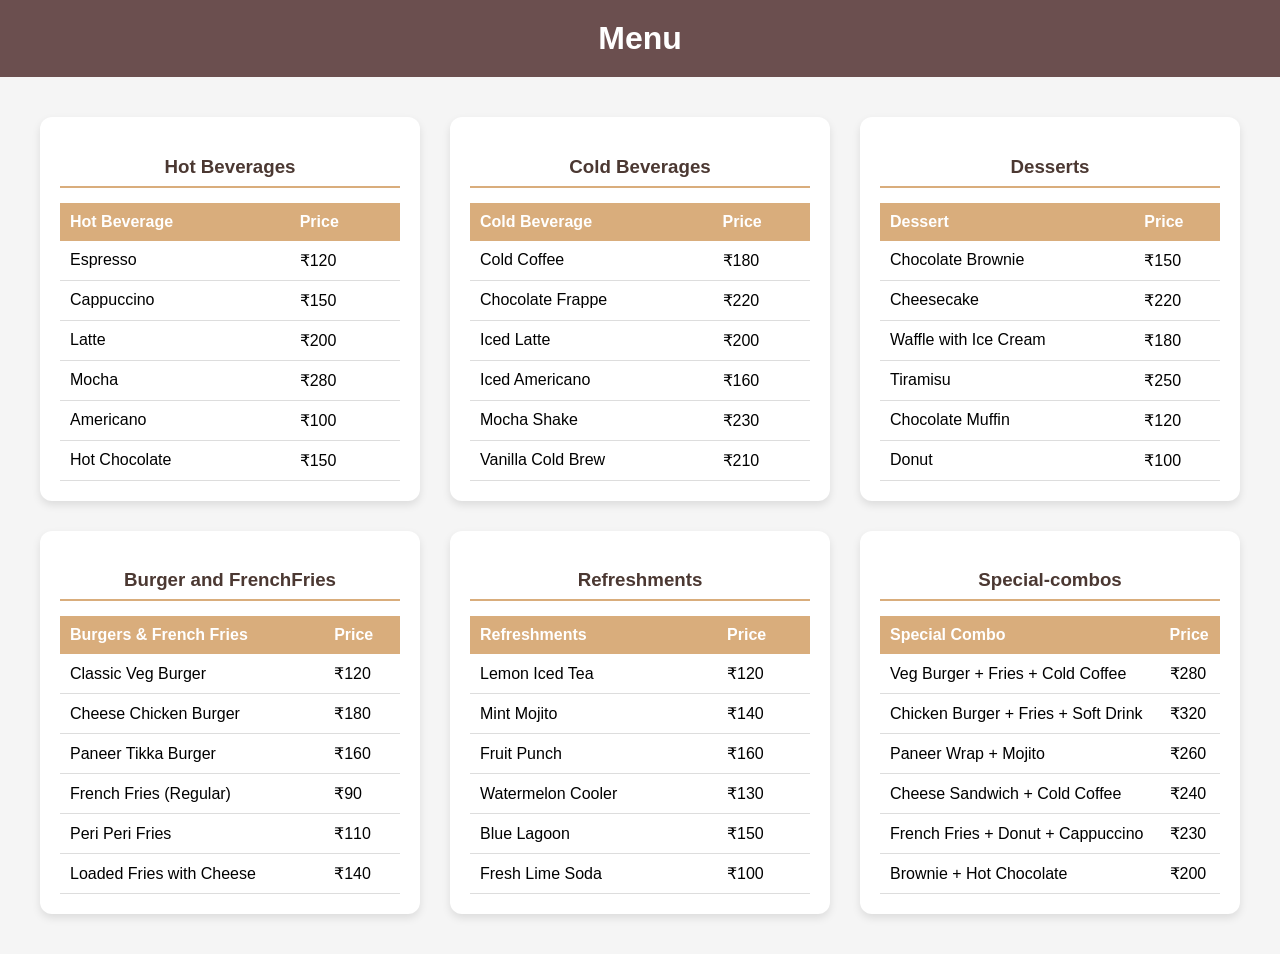
<file: menu.html>
<!DOCTYPE html>
<html lang="en">

<head>
    <meta charset="UTF-8">
    <meta name="viewport" content="width=device-width, initial-scale=1.0">
    <title>Menu</title>
    <link rel="stylesheet" href="menu.css">
</head>

<body>



    <div class="heading">
        <h2>Menu</h2>
    </div>

    <div class="container">
        <div class="hotbeverage">
            <h3 class="menu_heading">Hot Beverages</h3>
            <table class="table">
                <tr>
                    <th>Hot Beverage</th>
                    <th>Price</th>
                </tr>
                <tr>
                    <td>Espresso</td>
                    <td>₹120</td>
                </tr>
                <tr>
                    <td>Cappuccino</td>
                    <td>₹150</td>
                </tr>
                <tr>
                    <td>Latte</td>
                    <td>₹200</td>
                </tr>
                <tr>
                    <td>Mocha</td>
                    <td>₹280</td>
                </tr>
                <tr>
                    <td>Americano</td>
                    <td>₹100</td>
                </tr>
                <tr>
                    <td>Hot Chocolate</td>
                    <td>₹150</td>
                </tr>

            </table>

        </div>


        <div class="coldbeverage">
            <h3 class="menu_heading">Cold Beverages</h3>
            <table class="table">
                <tr>
                    <th>Cold Beverage</th>
                    <th>Price</th>
                </tr>
                <tr>
                    <td>Cold Coffee</td>
                    <td>₹180</td>
                </tr>
                <tr>
                    <td>Chocolate Frappe</td>
                    <td>₹220</td>
                </tr>
                <tr>
                    <td>Iced Latte</td>
                    <td>₹200</td>
                </tr>
                <tr>
                    <td>Iced Americano</td>
                    <td>₹160</td>
                </tr>
                <tr>
                    <td>Mocha Shake</td>
                    <td>₹230</td>
                </tr>
                <tr>
                    <td>Vanilla Cold Brew</td>
                    <td>₹210</td>
                </tr>


            </table>

        </div>


        <div class="dessert">
            <h3 class="menu_heading">Desserts</h3>
            <table class="table">
                <tr>
                    <th>Dessert</th>
                    <th>Price</th>
                </tr>
                <tr>
                    <td>Chocolate Brownie</td>
                    <td>₹150</td>
                </tr>
                <tr>
                    <td>Cheesecake</td>
                    <td>₹220</td>
                </tr>
                <tr>
                    <td>Waffle with Ice Cream</td>
                    <td>₹180</td>
                </tr>
                <tr>
                    <td>Tiramisu</td>
                    <td>₹250</td>
                </tr>
                <tr>
                    <td>Chocolate Muffin</td>
                    <td>₹120</td>
                </tr>
                <tr>
                    <td>Donut</td>
                    <td>₹100</td>
                </tr>


            </table>

        </div>


        <div class="burgerfri">
            <h3 class="menu_heading">Burger and FrenchFries</h3>
            <table class="table">
                <tr>
                    <th>Burgers & French Fries</th>
                    <th>Price</th>
                </tr>
                <tr>
                    <td>Classic Veg Burger</td>
                    <td>₹120</td>
                </tr>
                <tr>
                    <td>Cheese Chicken Burger</td>
                    <td>₹180</td>
                </tr>
                <tr>
                    <td>Paneer Tikka Burger</td>
                    <td>₹160</td>
                </tr>
                <tr>
                    <td>French Fries (Regular)</td>
                    <td>₹90</td>
                </tr>
                <tr>
                    <td>Peri Peri Fries</td>
                    <td>₹110</td>
                </tr>
                <tr>
                    <td>Loaded Fries with Cheese</td>
                    <td>₹140</td>
                </tr>


            </table>

        </div>


        <div class="refresh">
            <h3 class="menu_heading">Refreshments</h3>
            <table class="table">
                <tr>
                    <th>Refreshments</th>
                    <th>Price</th>
                </tr>
                <tr>
                    <td>Lemon Iced Tea</td>
                    <td>₹120</td>
                </tr>
                <tr>
                    <td>Mint Mojito</td>
                    <td>₹140</td>
                </tr>
                <tr>
                    <td>Fruit Punch</td>
                    <td>₹160</td>
                </tr>
                <tr>
                    <td>Watermelon Cooler</td>
                    <td>₹130</td>
                </tr>
                <tr>
                    <td>Blue Lagoon</td>
                    <td>₹150</td>
                </tr>
                <tr>
                    <td>Fresh Lime Soda</td>
                    <td>₹100</td>
                </tr>


            </table>

        </div>


        <div class="special">
            <h3 class="menu_heading">Special-combos</h3>
            <table class="table">
                <tr>
                    <th>Special Combo</th>
                    <th>Price</th>
                </tr>
                <tr>
                    <td>Veg Burger + Fries + Cold Coffee</td>
                    <td>₹280</td>
                </tr>
                <tr>
                    <td>Chicken Burger + Fries + Soft Drink</td>
                    <td>₹320</td>
                </tr>
                <tr>
                    <td>Paneer Wrap + Mojito</td>
                    <td>₹260</td>
                </tr>
                <tr>
                    <td>Cheese Sandwich + Cold Coffee</td>
                    <td>₹240</td>
                </tr>
                <tr>
                    <td>French Fries + Donut + Cappuccino</td>
                    <td>₹230</td>
                </tr>
                <tr>
                    <td>Brownie + Hot Chocolate</td>
                    <td>₹200</td>
                </tr>


            </table>

        </div>
    </div>
</body>

</html>
</file>
<file: menu.css>
/* General styling */
body {
    font-family: 'Poppins', sans-serif;
    background-color: #f5f5f5;
    margin: 0;
    padding: 0;
}

/* Heading */
.heading {
    text-align: center;
    background-color: #6b4f4f;
    color: white;
    padding: 20px 0;
}

.heading h2 {
    font-size: 2rem;
    margin: 0;
}

/* Container grid */
.container {
    display: grid;
    grid-template-columns: repeat(3, 1fr);
    gap: 30px;
    padding: 40px;
}

/* Table section boxes */
.container > div {
    background-color: #fff;
    border-radius: 12px;
    box-shadow: 0 4px 8px rgba(0, 0, 0, 0.1);
    padding: 20px;
    transition: transform 0.3s ease, box-shadow 0.3s ease;
}

.container > div:hover {
    transform: translateY(-5px);
    box-shadow: 0 6px 12px rgba(0, 0, 0, 0.15);
}

/* Section headings */
.menu_heading {
    text-align: center;
    color: #4b3832;
    border-bottom: 2px solid #d9ad7c;
    padding-bottom: 8px;
    margin-bottom: 15px;
}

/* Table styling */
.table {
    width: 100%;
    border-collapse: collapse;
}

.table th {
    background-color: #d9ad7c;
    color: white;
    padding: 10px;
    text-align: left;
    font-weight: 600;
}

.table td {
    padding: 10px;
    border-bottom: 1px solid #ddd;
}

.table tr:hover {
    background-color: #f2f2f2;
}

/* Responsive Design */
@media (max-width: 1024px) {
    .container {
        grid-template-columns: repeat(2, 1fr);
    }
}

@media (max-width: 700px) {
    .container {
        grid-template-columns: 1fr;
    }
}
</file>
